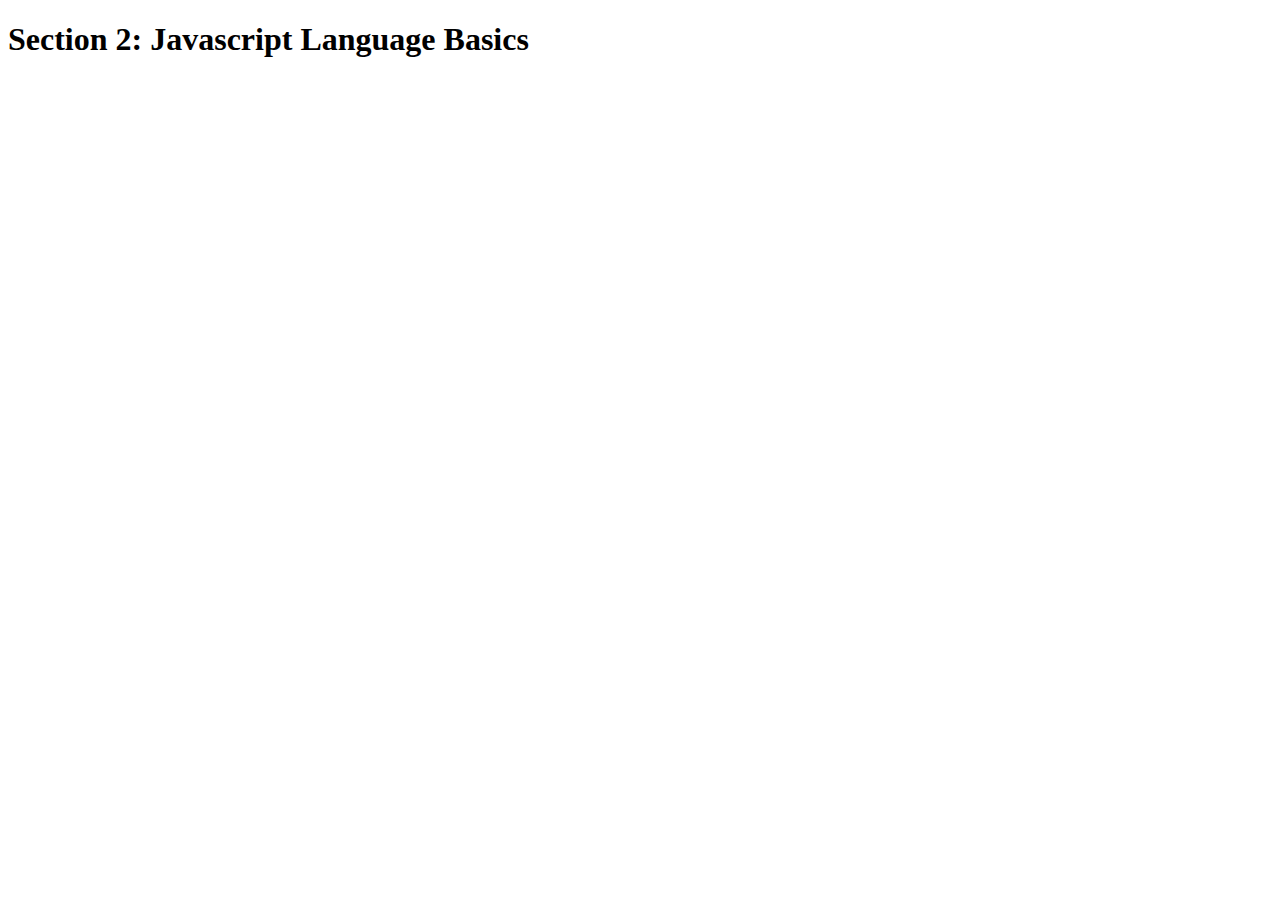
<file: index.html>
<!DOCTYPE html>
<html lang="en">
    <head>
        <meta charset="UTF-8">
        <title>Section 2: Javascript Language Basics</title>
    </head>

    <body>
        <h1>Section 2: Javascript Language Basics</h1>
    </body>

    <script src="script.js"></script>
</html>
</file>
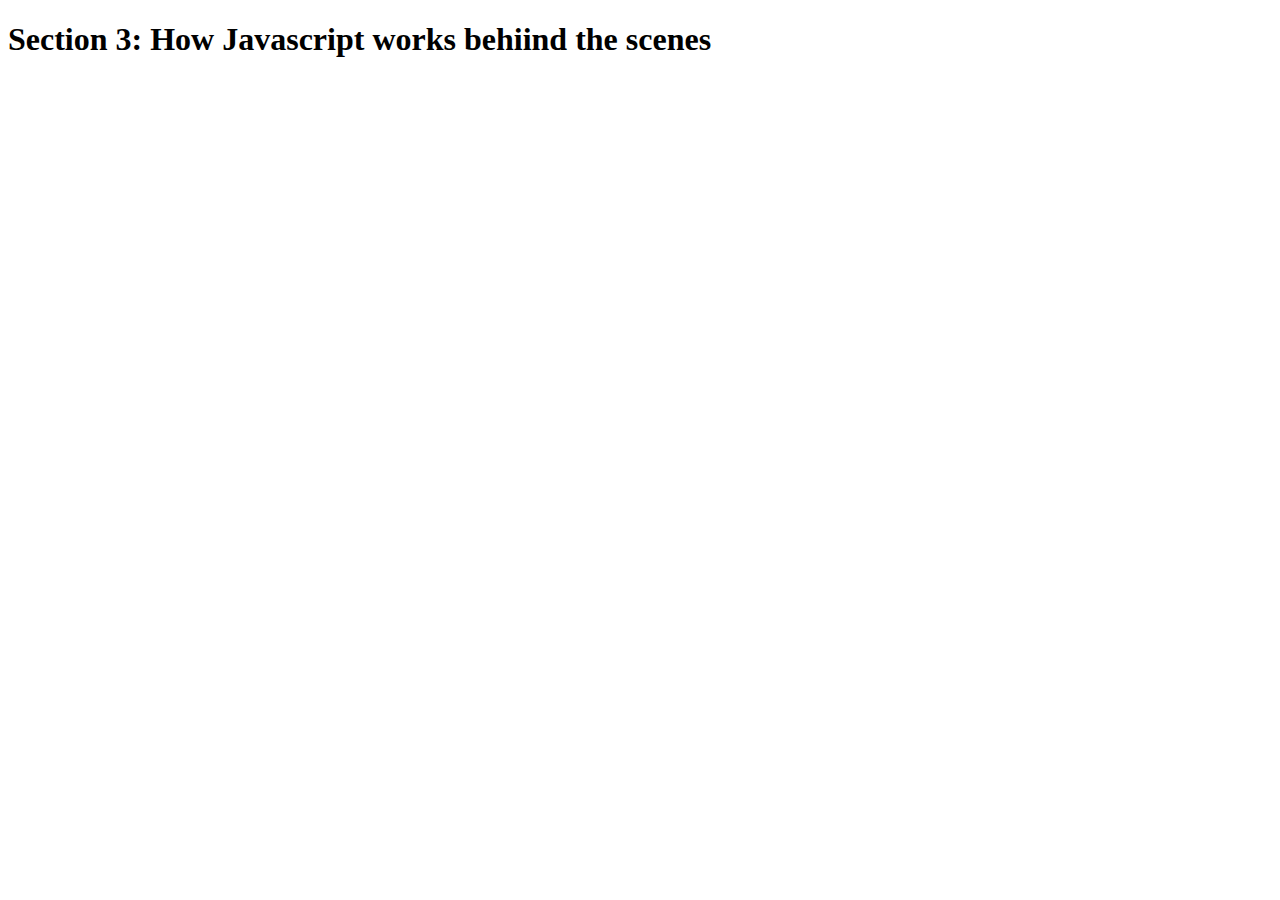
<file: section3 - behindTheScenes/index.html>
<!DOCTYPE html>
<html lang="en">
    <head>
        <meta charset="UTF-8">
        <title>Section 3: How Javascript works behiind the scenes</title>
    </head>

    <body>
        <h1>Section 3: How Javascript works behiind the scenes</h1>
    </body>

    <script src="script.js"></script>
</html>
</file>
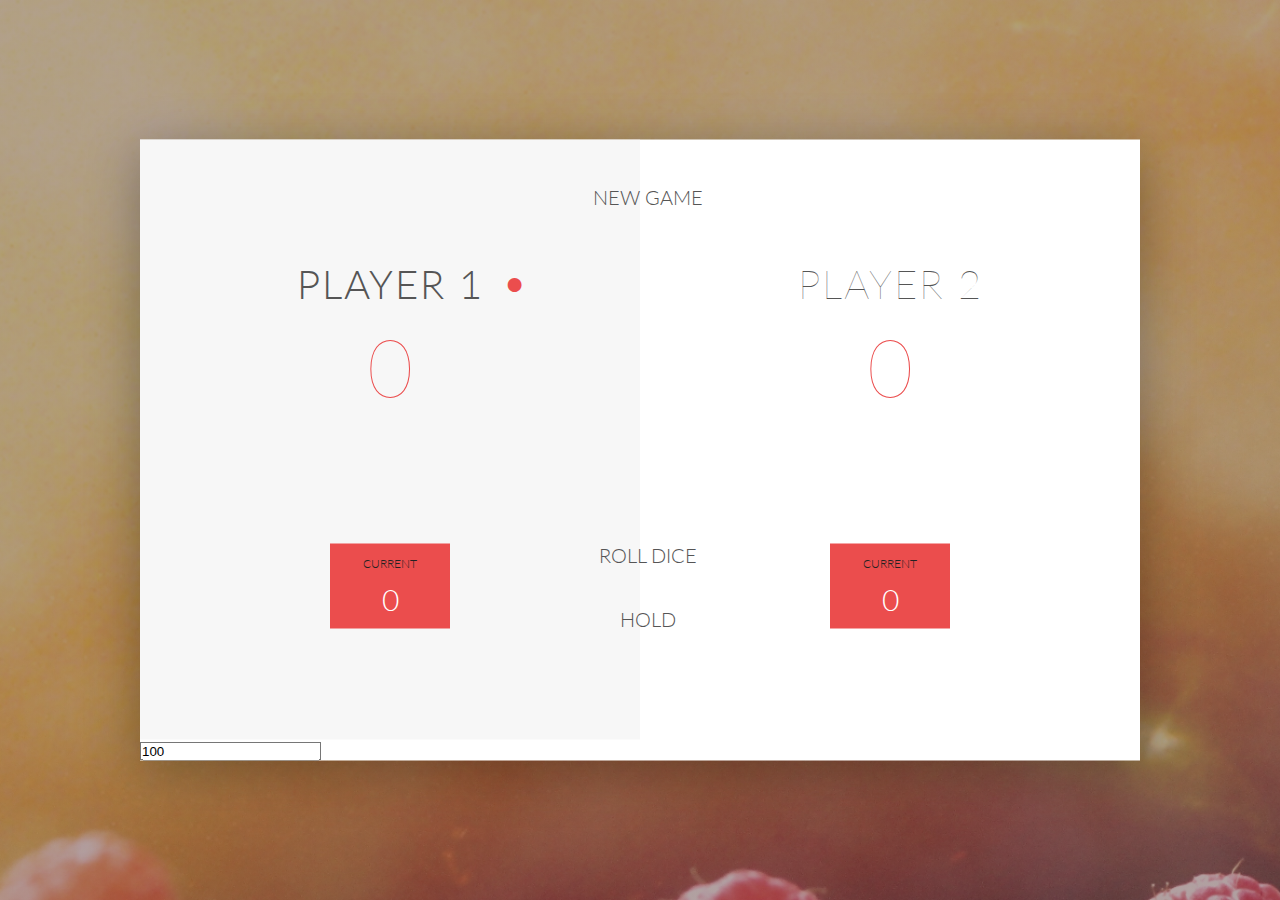
<file: section4/4-DOM-Pig-Game/index.html>
<!DOCTYPE html>
<html lang="en">
    <head>
        <meta charset="UTF-8">
        <link href="https://fonts.googleapis.com/css?family=Lato:100,300,600" rel="stylesheet" type="text/css">
        <link href="http://code.ionicframework.com/ionicons/2.0.1/css/ionicons.min.css" rel="stylesheet" type="text/css">
        <link type="text/css" rel="stylesheet" href="style.css">
        
        <title>Pig Game</title>
    </head>

    <body>
        <div class="wrapper clearfix">
            <div class="player-0-panel active">
                <div class="player-name" id="name-0">Player 1</div>
                <div class="player-score" id="score-0">43</div>
                <div class="player-current-box">
                    <div class="player-current-label">Current</div>
                    <div class="player-current-score" id="current-0">11</div>
                </div>
            </div>
             
            <div class="player-1-panel">
                <div class="player-name" id="name-1">Player 2</div>
                <div class="player-score" id="score-1">72</div>
                <div class="player-current-box">
                    <div class="player-current-label">Current</div>
                    <div class="player-current-score" id="current-1">0</div>
                </div>
            </div>
            <input type="text" class="gameTotal" placeholder="total needed to win " value="100">
            <button class="btn-new"><i class="ion-ios-plus-outline"></i>New game</button>
            <button class="btn-roll"><i class="ion-ios-loop"></i>Roll dice</button>
            <button class="btn-hold"><i class="ion-ios-download-outline"></i>Hold</button>
            
            <img src="dice-5.png" alt="Dice" class="dice" id="dice1">
            <img src="dice-5.png" alt="Dice" class="dice" id="dice2">

        </div>
        
        <!--<script src="app.js"></script> -->
        <script src="challenges.js"></script>

    </body>
</html>
</file>
<file: section4/4-DOM-Pig-Game/style.css>
/**********************************************
*** GENERAL
**********************************************/

* {
    margin: 0;
    padding: 0;
    box-sizing: border-box;
    
}

.clearfix::after {
    content: "";
    display: table;
    clear: both;
}

body {
    background-image: linear-gradient(rgba(62, 20, 20, 0.4), rgba(62, 20, 20, 0.4)), url(back.jpg);
    background-size: cover;
    background-position: center;
    font-family: Lato;
    font-weight: 300;
    position: relative;
    height: 100vh;
    color: #555;
}

.wrapper {
    width: 1000px;
    position: absolute;
    top: 50%;
    left: 50%;
    transform: translate(-50%, -50%);
    background-color: #fff;
    box-shadow: 0px 10px 50px rgba(0, 0, 0, 0.3);
    overflow: hidden;
}

.player-0-panel,
.player-1-panel {
    width: 50%;
    float: left;
    height: 600px;
    padding: 100px;
}



/**********************************************
*** PLAYERS
**********************************************/

.player-name {
    font-size: 40px;
    text-align: center;
    text-transform: uppercase;
    letter-spacing: 2px;
    font-weight: 100;
    margin-top: 20px;
    margin-bottom: 10px;
    position: relative;
}

.player-score {
    text-align: center;
    font-size: 80px;
    font-weight: 100;
    color: #EB4D4D;
    margin-bottom: 130px;
}

.active { background-color: #f7f7f7; }
.active .player-name { font-weight: 300; }

.active .player-name::after {
    content: "\2022";
    font-size: 47px;
    position: absolute;
    color: #EB4D4D;
    top: -7px;
    right: 10px;
    
}

.player-current-box {
    background-color: #EB4D4D;
    color: #fff;
    width: 40%;
    margin: 0 auto;
    padding: 12px;
    text-align: center;
}

.player-current-label {
    text-transform: uppercase;
    margin-bottom: 10px;
    font-size: 12px;
    color: #222;
}

.player-current-score {
    font-size: 30px;
}

button {
    position: absolute;
    width: 200px;
    left: 50%;
    transform: translateX(-50%);
    color: #555;
    background: none;
    border: none;
    font-family: Lato;
    font-size: 20px;
    text-transform: uppercase;
    cursor: pointer;
    font-weight: 300;
    transition: background-color 0.3s, color 0.3s;
}

button:hover { font-weight: 600; }
button:hover i { margin-right: 20px; }

button:focus {
    outline: none;
}

i {
    color: #EB4D4D;
    display: inline-block;
    margin-right: 15px;
    font-size: 32px;
    line-height: 1;
    vertical-align: text-top;
    margin-top: -4px;
    transition: margin 0.3s;
}

.btn-new { top: 45px;}
.btn-roll { top: 403px;}
.btn-hold { top: 467px;}

.dice {
    position: absolute;
    left: 50%;
    top: 158px;
    transform: translateX(-50%);
    height: 100px;
    box-shadow: 0px 10px 60px rgba(0, 0, 0, 0.10);
}

#dice2 {
    top: 278px;
}

.winner { background-color: #f7f7f7; }
.winner .player-name { font-weight: 300; color: #EB4D4D; }
</file>
